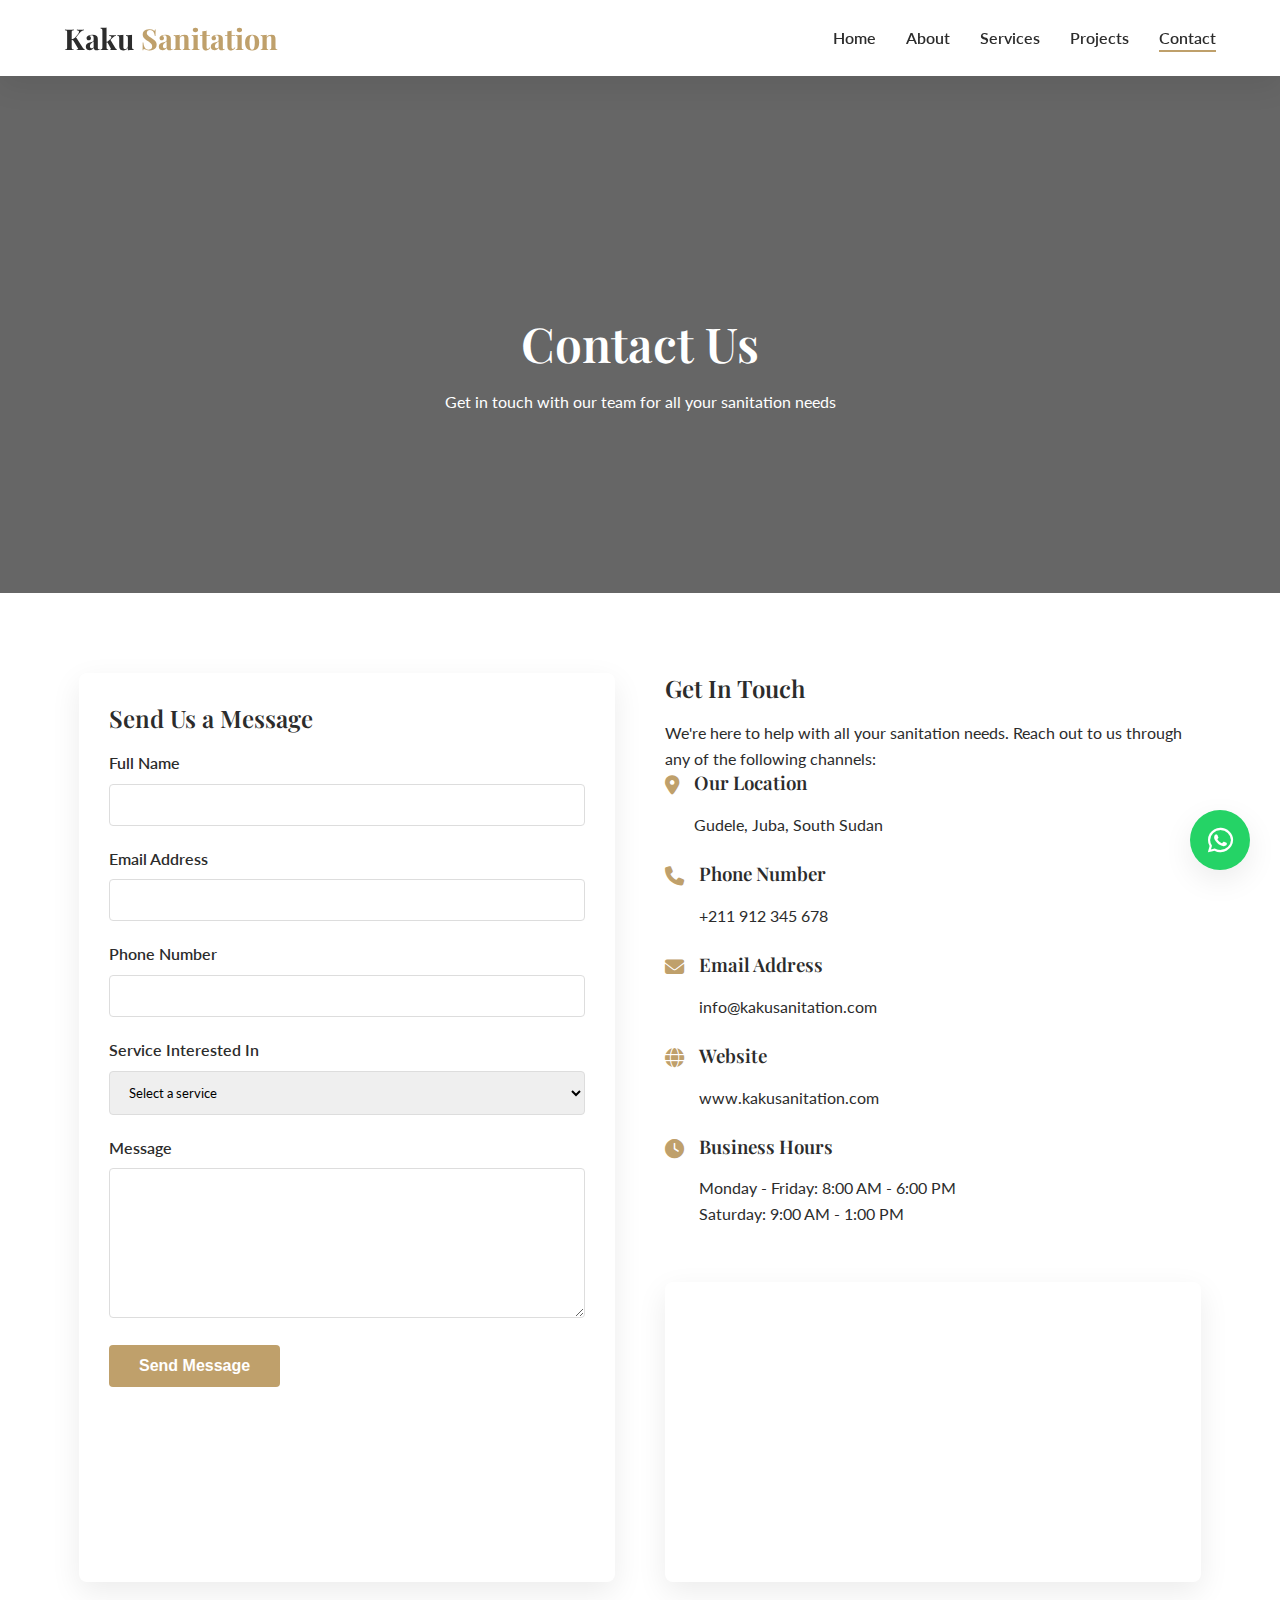
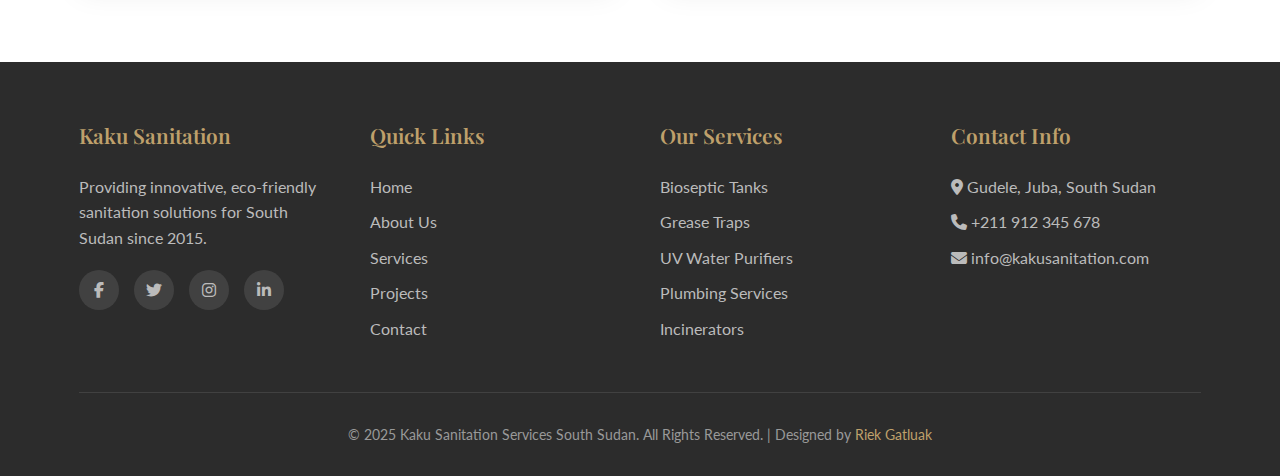
<file: contact.html>
<!DOCTYPE html>
<html lang="en">
<head>
    <meta charset="UTF-8">
    <meta name="viewport" content="width=device-width, initial-scale=1.0">
    <title>Contact Us - Kaku Sanitation Services South Sudan</title>
    <link href="https://fonts.googleapis.com/css2?family=Lato:wght@300;400;700&family=Playfair+Display:wght@400;600;700&display=swap" rel="stylesheet">
    <link rel="stylesheet" href="https://cdnjs.cloudflare.com/ajax/libs/font-awesome/6.4.0/css/all.min.css">
    <link rel="stylesheet" href="style.css">
</head>
<body>
    <!-- Header -->
    <header>
        <div class="container header-container">
            <a href="index.html" class="logo">Kaku <span>Sanitation</span></a>
            <button class="hamburger" id="hamburger">
                <i class="fas fa-bars"></i>
            </button>
            <ul class="nav-links" id="nav-links">
                <li><a href="index.html">Home</a></li>
                <li><a href="about.html">About</a></li>
                <li><a href="services.html">Services</a></li>
                <li><a href="projects.html">Projects</a></li>
                <li><a href="contact.html" class="active">Contact</a></li>
            </ul>
        </div>
    </header>

    <!-- Breadcrumb -->
    <section class="breadcrumb">
        <div class="container">
            <div class="breadcrumb-content">
                <a href="index.html">Home</a>
                <span>/</span>
                <span>Contact Us</span>
            </div>
        </div>
    </section>

    <!-- Page Hero -->
    <section class="page-hero">
        <div class="page-hero-content">
            <h1>Contact Us</h1>
            <p>Get in touch with our team for all your sanitation needs</p>
        </div>
    </section>

    <!-- Contact Section -->
    <section class="section contact">
        <div class="container">
            <div class="contact-content">
                <div class="contact-form">
                    <h2>Send Us a Message</h2>
                    <form id="contactForm">
                        <div class="form-group">
                            <label for="name">Full Name</label>
                            <input type="text" id="name" class="form-control" required>
                        </div>
                        <div class="form-group">
                            <label for="email">Email Address</label>
                            <input type="email" id="email" class="form-control" required>
                        </div>
                        <div class="form-group">
                            <label for="phone">Phone Number</label>
                            <input type="tel" id="phone" class="form-control" required>
                        </div>
                        <div class="form-group">
                            <label for="service">Service Interested In</label>
                            <select id="service" class="form-control">
                                <option value="">Select a service</option>
                                <option value="bioseptic">Bioseptic Tanks</option>
                                <option value="grease">Grease Traps</option>
                                <option value="water">UV Water Purifiers</option>
                                <option value="plumbing">Plumbing Services</option>
                                <option value="placenta">Placenta Pits</option>
                                <option value="incinerators">Incinerators</option>
                            </select>
                        </div>
                        <div class="form-group">
                            <label for="message">Message</label>
                            <textarea id="message" class="form-control" required></textarea>
                        </div>
                        <button type="submit" class="btn">Send Message</button>
                    </form>
                </div>
                <div class="contact-info">
                    <div>
                        <h2>Get In Touch</h2>
                        <p>We're here to help with all your sanitation needs. Reach out to us through any of the following channels:</p>
                        
                        <div class="info-item">
                            <i class="fas fa-map-marker-alt"></i>
                            <div>
                                <h3>Our Location</h3>
                                <p>Gudele, Juba, South Sudan</p>
                            </div>
                        </div>
                        <div class="info-item">
                            <i class="fas fa-phone"></i>
                            <div>
                                <h3>Phone Number</h3>
                                <p>+211 912 345 678</p>
                            </div>
                        </div>
                        <div class="info-item">
                            <i class="fas fa-envelope"></i>
                            <div>
                                <h3>Email Address</h3>
                                <p>info@kakusanitation.com</p>
                            </div>
                        </div>
                        <div class="info-item">
                            <i class="fas fa-globe"></i>
                            <div>
                                <h3>Website</h3>
                                <p>www.kakusanitation.com</p>
                            </div>
                        </div>
                        <div class="info-item">
                            <i class="fas fa-clock"></i>
                            <div>
                                <h3>Business Hours</h3>
                                <p>Monday - Friday: 8:00 AM - 6:00 PM</p>
                                <p>Saturday: 9:00 AM - 1:00 PM</p>
                            </div>
                        </div>
                    </div>
                    <div class="map-container">
                        <iframe src="https://www.google.com/maps/embed?pb=!1m18!1m12!1m3!1d3989.753091567486!2d31.58224657482051!3d4.855442095959616!2m3!1f0!2f0!3f0!3m2!1i1024!2i768!4f13.1!3m3!1m2!1s0x171f3a8c7d7b8b8b%3A0x9c3b8d1b1b1b1b1b!2sGudele%2C%20Juba%2C%20South%20Sudan!5e0!3m2!1sen!2s!4v1620000000000!5m2!1sen!2s" allowfullscreen="" loading="lazy"></iframe>
                    </div>
                </div>
            </div>
        </div>
    </section>

    <!-- Footer -->
    <footer>
        <div class="container">
            <div class="footer-content">
                <div class="footer-col">
                    <h3>Kaku Sanitation</h3>
                    <p>Providing innovative, eco-friendly sanitation solutions for South Sudan since 2015.</p>
                    <div class="social-links">
                        <a href="#"><i class="fab fa-facebook-f"></i></a>
                        <a href="#"><i class="fab fa-twitter"></i></a>
                        <a href="#"><i class="fab fa-instagram"></i></a>
                        <a href="#"><i class="fab fa-linkedin-in"></i></a>
                    </div>
                </div>
                <div class="footer-col">
                    <h3>Quick Links</h3>
                    <a href="index.html">Home</a>
                    <a href="about.html">About Us</a>
                    <a href="services.html">Services</a>
                    <a href="projects.html">Projects</a>
                    <a href="contact.html">Contact</a>
                </div>
                <div class="footer-col">
                    <h3>Our Services</h3>
                    <a href="services.html">Bioseptic Tanks</a>
                    <a href="services.html">Grease Traps</a>
                    <a href="services.html">UV Water Purifiers</a>
                    <a href="services.html">Plumbing Services</a>
                    <a href="services.html">Incinerators</a>
                </div>
                <div class="footer-col">
                    <h3>Contact Info</h3>
                    <p><i class="fas fa-map-marker-alt"></i> Gudele, Juba, South Sudan</p>
                    <p><i class="fas fa-phone"></i> +211 912 345 678</p>
                    <p><i class="fas fa-envelope"></i> info@kakusanitation.com</p>
                </div>
            </div>
            <div class="copyright">
                <p>&copy; 2025 Kaku Sanitation Services South Sudan. All Rights Reserved. | Designed by <a href="https://wa.me/211981211736?text=Hi%20Riek%20Gatluak,%20I%20saw%20your%20design%20for%20Kaku%20Sanitation%20Services%20and%20I'm%20interested%20in%20your%20work" target="_blank">Riek Gatluak</a></p>
            </div>
        </div>
    </footer>

    <!-- WhatsApp Widget -->
    <div class="whatsapp-widget">
        <div class="whatsapp-button" id="whatsappButton">
            <i class="fab fa-whatsapp"></i>
        </div>
        <div class="whatsapp-popup" id="whatsappPopup">
            <div class="whatsapp-header">
                <div class="whatsapp-avatar">
                    <i class="fas fa-user"></i>
                </div>
                <div class="whatsapp-info">
                    <h4>Kaku Sanitation</h4>
                    <p>Typically replies within an hour</p>
                </div>
            </div>
            <div class="whatsapp-body">
                <div class="whatsapp-message">
                    Hello! 👋 How can we help you with your sanitation needs?
                </div>
                <div class="whatsapp-actions">
                    <a href="https://wa.me/211912345678?text=Hi%20Kaku%20Sanitation,%20I%20would%20like%20to%20get%20more%20information%20about%20your%20services" class="btn" target="_blank">Start Chat</a>
                    <button class="btn btn-outline" id="closePopup">Maybe Later</button>
                </div>
            </div>
        </div>
    </div>

    <script src="script.js"></script>
</body>
</html>
</file>
<file: style.css>
/* CSS Variables */
:root {
    --charcoal: #2c2c2c;
    --gold: #bfa06b;
    --white: #ffffff;
    --beige: #f5f2ed;
    --light-gray: #f8f8f8;
    --transition: all 0.3s ease;
    --box-shadow: 0 10px 30px rgba(0, 0, 0, 0.08);
    --box-shadow-hover: 0 15px 40px rgba(0, 0, 0, 0.12);
    --gold-glow: 0 0 15px rgba(191, 160, 107, 0.4);
}

/* Reset & Base Styles */
* {
    margin: 0;
    padding: 0;
    box-sizing: border-box;
}

html {
    scroll-behavior: smooth;
}

body {
    font-family: 'Lato', sans-serif;
    line-height: 1.6;
    color: var(--charcoal);
    background-color: var(--white);
    overflow-x: hidden;
}

h1, h2, h3, h4, h5, h6 {
    font-family: 'Playfair Display', serif;
    font-weight: 600;
    line-height: 1.3;
    margin-bottom: 1rem;
}

a {
    text-decoration: none;
    color: inherit;
    transition: var(--transition);
}

ul {
    list-style: none;
}

img {
    max-width: 100%;
    height: auto;
}

.container {
    width: 90%;
    max-width: 1200px;
    margin: 0 auto;
    padding: 0 15px;
}

.btn {
    display: inline-block;
    padding: 12px 30px;
    background-color: var(--gold);
    color: var(--white);
    border: none;
    border-radius: 4px;
    font-weight: 600;
    cursor: pointer;
    transition: var(--transition);
    text-align: center;
    font-size: 1rem;
}

.btn:hover {
    background-color: var(--charcoal);
    box-shadow: var(--gold-glow);
    transform: translateY(-3px);
}

.btn-outline {
    background-color: transparent;
    border: 2px solid var(--gold);
    color: var(--gold);
}

.btn-outline:hover {
    background-color: var(--gold);
    color: var(--white);
}

.section {
    padding: 80px 0;
}

.section-title {
    text-align: center;
    margin-bottom: 50px;
    position: relative;
}

.section-title:after {
    content: '';
    display: block;
    width: 80px;
    height: 3px;
    background-color: var(--gold);
    margin: 15px auto 0;
}

.page-hero {
    height: 60vh;
    background: linear-gradient(rgba(0, 0, 0, 0.6), rgba(0, 0, 0, 0.6)), 
                url('https://images.unsplash.com/photo-1621905252507-b35492cc74b4?ixlib=rb-4.0.3&ixid=M3wxMjA3fDB8MHxwaG90by1wYWdlfHx8fGVufDB8fHx8fA%3D%3D&auto=format&fit=crop&w=2069&q=80') no-repeat center center/cover;
    display: flex;
    align-items: center;
    justify-content: center;
    text-align: center;
    color: var(--white);
    padding-top: 80px;
}

.page-hero-content h1 {
    font-size: 3rem;
    margin-bottom: 15px;
}

.breadcrumb {
    background-color: var(--beige);
    padding: 15px 0;
    margin-bottom: 0;
}

.breadcrumb-content {
    display: flex;
    align-items: center;
    gap: 10px;
    font-size: 0.9rem;
}

.breadcrumb a {
    color: var(--gold);
}

.breadcrumb a:hover {
    color: var(--charcoal);
}

.breadcrumb span {
    color: #999;
}

/* Header & Navigation */
header {
    background-color: var(--white);
    box-shadow: var(--box-shadow);
    position: fixed;
    width: 100%;
    top: 0;
    z-index: 1000;
    transition: var(--transition);
}

.header-container {
    display: flex;
    justify-content: space-between;
    align-items: center;
    padding: 15px 0;
}

.logo {
    font-family: 'Playfair Display', serif;
    font-size: 1.8rem;
    font-weight: 700;
    color: var(--charcoal);
}

.logo span {
    color: var(--gold);
}

.nav-links {
    display: flex;
}

.nav-links li {
    margin-left: 30px;
}

.nav-links a {
    font-weight: 600;
    position: relative;
}

.nav-links a:after {
    content: '';
    position: absolute;
    width: 0;
    height: 2px;
    background-color: var(--gold);
    bottom: -5px;
    left: 0;
    transition: var(--transition);
}

.nav-links a:hover:after,
.nav-links a.active:after {
    width: 100%;
}

.hamburger {
    display: none;
    cursor: pointer;
    background: none;
    border: none;
    font-size: 1.5rem;
    color: var(--charcoal);
}

/* Hero Section */
.hero {
    height: 100vh;
    background: linear-gradient(rgba(0, 0, 0, 0.6), rgba(0, 0, 0, 0.6)), 
                url('https://images.unsplash.com/photo-1621905252507-b35492cc74b4?ixlib=rb-4.0.3&ixid=M3wxMjA3fDB8MHxwaG90by1wYWdlfHx8fGVufDB8fHx8fA%3D%3D&auto=format&fit=crop&w=2069&q=80') no-repeat center center/cover;
    display: flex;
    align-items: center;
    justify-content: center;
    text-align: center;
    color: var(--white);
    padding-top: 80px;
}

.hero-content {
    max-width: 800px;
    padding: 0 20px;
    animation: fadeInUp 1s ease;
}

.hero h1 {
    font-size: 3.5rem;
    margin-bottom: 20px;
    line-height: 1.2;
}

.hero p {
    font-size: 1.2rem;
    margin-bottom: 30px;
    max-width: 600px;
    margin-left: auto;
    margin-right: auto;
}

/* About Section */
.about {
    background-color: var(--beige);
}

.about-content {
    display: grid;
    grid-template-columns: 1fr 1fr;
    gap: 50px;
    align-items: center;
}

.about-text h2 {
    margin-bottom: 20px;
}

.about-text p {
    margin-bottom: 15px;
}

.about-image {
    border-radius: 8px;
    overflow: hidden;
    box-shadow: var(--box-shadow);
}

.mission-vision {
    display: grid;
    grid-template-columns: repeat(3, 1fr);
    gap: 30px;
    margin-top: 50px;
}

.mission-card {
    background-color: var(--white);
    padding: 30px;
    border-radius: 8px;
    box-shadow: var(--box-shadow);
    text-align: center;
    transition: var(--transition);
}

.mission-card:hover {
    transform: translateY(-10px);
    box-shadow: var(--box-shadow-hover);
}

.mission-card i {
    font-size: 2.5rem;
    color: var(--gold);
    margin-bottom: 20px;
}

/* Services Section */
.services-grid {
    display: grid;
    grid-template-columns: repeat(auto-fit, minmax(300px, 1fr));
    gap: 30px;
}

.service-card {
    background-color: var(--white);
    border-radius: 8px;
    overflow: hidden;
    box-shadow: var(--box-shadow);
    transition: var(--transition);
}

.service-card:hover {
    transform: translateY(-10px);
    box-shadow: var(--box-shadow-hover);
}

.service-img {
    height: 200px;
    overflow: hidden;
}

.service-img img {
    width: 100%;
    height: 100%;
    object-fit: cover;
    transition: var(--transition);
}

.service-card:hover .service-img img {
    transform: scale(1.1);
}

.service-content {
    padding: 25px;
}

.service-content h3 {
    margin-bottom: 15px;
    color: var(--charcoal);
}

.service-content p {
    margin-bottom: 20px;
    color: #666;
}

/* Projects Section */
.projects {
    background-color: var(--light-gray);
}

.projects-grid {
    display: grid;
    grid-template-columns: repeat(auto-fill, minmax(300px, 1fr));
    gap: 25px;
}

.project-card {
    border-radius: 8px;
    overflow: hidden;
    box-shadow: var(--box-shadow);
    position: relative;
    cursor: pointer;
}

.project-img {
    height: 250px;
    overflow: hidden;
}

.project-img img {
    width: 100%;
    height: 100%;
    object-fit: cover;
    transition: var(--transition);
}

.project-card:hover .project-img img {
    transform: scale(1.1);
}

.project-overlay {
    position: absolute;
    bottom: 0;
    left: 0;
    right: 0;
    background: linear-gradient(transparent, rgba(0, 0, 0, 0.8));
    color: var(--white);
    padding: 20px;
    transform: translateY(100%);
    transition: var(--transition);
}

.project-card:hover .project-overlay {
    transform: translateY(0);
}

/* Lightbox */
.lightbox {
    display: none;
    position: fixed;
    top: 0;
    left: 0;
    width: 100%;
    height: 100%;
    background-color: rgba(0, 0, 0, 0.9);
    z-index: 2000;
    justify-content: center;
    align-items: center;
}

.lightbox.active {
    display: flex;
}

.lightbox-content {
    max-width: 90%;
    max-height: 90%;
    position: relative;
}

.lightbox-content img {
    max-width: 100%;
    max-height: 90vh;
    border-radius: 8px;
}

.lightbox-close {
    position: absolute;
    top: -40px;
    right: 0;
    background: none;
    border: none;
    color: var(--white);
    font-size: 2rem;
    cursor: pointer;
}

.lightbox-nav {
    position: absolute;
    top: 50%;
    width: 100%;
    display: flex;
    justify-content: space-between;
    transform: translateY(-50%);
}

.lightbox-prev,
.lightbox-next {
    background: none;
    border: none;
    color: var(--white);
    font-size: 2rem;
    cursor: pointer;
    padding: 0 20px;
}

/* Contact Section */
.contact-content {
    display: grid;
    grid-template-columns: 1fr 1fr;
    gap: 50px;
}

.contact-form {
    background-color: var(--white);
    padding: 30px;
    border-radius: 8px;
    box-shadow: var(--box-shadow);
}

.form-group {
    margin-bottom: 20px;
}

.form-group label {
    display: block;
    margin-bottom: 8px;
    font-weight: 600;
}

.form-control {
    width: 100%;
    padding: 12px 15px;
    border: 1px solid #ddd;
    border-radius: 4px;
    font-family: 'Lato', sans-serif;
    transition: var(--transition);
}

.form-control:focus {
    border-color: var(--gold);
    outline: none;
    box-shadow: 0 0 0 2px rgba(191, 160, 107, 0.2);
}

textarea.form-control {
    min-height: 150px;
    resize: vertical;
}

.contact-info {
    display: flex;
    flex-direction: column;
    justify-content: space-between;
}

.info-item {
    display: flex;
    align-items: flex-start;
    margin-bottom: 25px;
}

.info-item i {
    font-size: 1.2rem;
    color: var(--gold);
    margin-right: 15px;
    margin-top: 5px;
}

.map-container {
    height: 300px;
    border-radius: 8px;
    overflow: hidden;
    box-shadow: var(--box-shadow);
    margin-top: 30px;
}

.map-container iframe {
    width: 100%;
    height: 100%;
    border: none;
}

/* Footer */
footer {
    background-color: var(--charcoal);
    color: var(--white);
    padding: 60px 0 30px;
}

.footer-content {
    display: grid;
    grid-template-columns: repeat(4, 1fr);
    gap: 40px;
    margin-bottom: 40px;
}

.footer-col h3 {
    color: var(--gold);
    margin-bottom: 25px;
    font-size: 1.3rem;
}

.footer-col p, .footer-col a {
    color: #bbb;
    margin-bottom: 10px;
    display: block;
}

.footer-col a:hover {
    color: var(--gold);
}

.social-links {
    display: flex;
    gap: 15px;
    margin-top: 20px;
}

.social-links a {
    display: flex;
    align-items: center;
    justify-content: center;
    width: 40px;
    height: 40px;
    background-color: rgba(255, 255, 255, 0.1);
    border-radius: 50%;
    transition: var(--transition);
}

.social-links a:hover {
    background-color: var(--gold);
    transform: translateY(-5px);
}

.copyright {
    text-align: center;
    padding-top: 30px;
    border-top: 1px solid rgba(255, 255, 255, 0.1);
    color: #999;
    font-size: 0.9rem;
}

.copyright a {
    color: var(--gold);
}

/* WhatsApp Widget */
.whatsapp-widget {
    position: fixed;
    bottom: 30px;
    right: 30px;
    z-index: 1000;
}

.whatsapp-button {
    width: 60px;
    height: 60px;
    background-color: #25D366;
    border-radius: 50%;
    display: flex;
    align-items: center;
    justify-content: center;
    box-shadow: var(--box-shadow);
    cursor: pointer;
    transition: var(--transition);
    animation: pulse 2s infinite;
}

.whatsapp-button:hover {
    transform: scale(1.1);
    box-shadow: var(--box-shadow-hover);
}

.whatsapp-button i {
    color: var(--white);
    font-size: 1.8rem;
}

.whatsapp-popup {
    position: absolute;
    bottom: 80px;
    right: 0;
    width: 300px;
    background-color: var(--white);
    border-radius: 12px;
    box-shadow: var(--box-shadow-hover);
    overflow: hidden;
    opacity: 0;
    visibility: hidden;
    transform: translateY(20px);
    transition: var(--transition);
}

.whatsapp-popup.active {
    opacity: 1;
    visibility: visible;
    transform: translateY(0);
}

.whatsapp-header {
    background-color: var(--gold);
    padding: 15px;
    color: var(--white);
    display: flex;
    align-items: center;
}

.whatsapp-avatar {
    width: 50px;
    height: 50px;
    border-radius: 50%;
    overflow: hidden;
    margin-right: 15px;
    background-color: var(--white);
    display: flex;
    align-items: center;
    justify-content: center;
}

.whatsapp-avatar i {
    font-size: 1.8rem;
    color: var(--gold);
}

.whatsapp-info h4 {
    margin-bottom: 5px;
    font-size: 1.1rem;
}

.whatsapp-info p {
    font-size: 0.9rem;
    opacity: 0.9;
}

.whatsapp-body {
    padding: 20px;
    background-color: var(--light-gray);
}

.whatsapp-message {
    background-color: var(--white);
    padding: 15px;
    border-radius: 10px;
    margin-bottom: 15px;
    position: relative;
    box-shadow: var(--box-shadow);
}

.whatsapp-message:after {
    content: '';
    position: absolute;
    bottom: -10px;
    right: 20px;
    width: 0;
    height: 0;
    border-left: 10px solid transparent;
    border-right: 10px solid transparent;
    border-top: 10px solid var(--white);
}

.whatsapp-actions {
    display: flex;
    gap: 10px;
}

.whatsapp-actions .btn {
    flex: 1;
    padding: 10px;
    font-size: 0.9rem;
}

.whatsapp-actions .btn-outline {
    background-color: transparent;
    border: 1px solid #ddd;
    color: #666;
}

.whatsapp-actions .btn-outline:hover {
    background-color: #f5f5f5;
    color: #333;
}

/* Animations */
@keyframes fadeInUp {
    from {
        opacity: 0;
        transform: translateY(30px);
    }
    to {
        opacity: 1;
        transform: translateY(0);
    }
}

@keyframes pulse {
    0% {
        box-shadow: 0 0 0 0 rgba(37, 211, 102, 0.7);
    }
    70% {
        box-shadow: 0 0 0 15px rgba(37, 211, 102, 0);
    }
    100% {
        box-shadow: 0 0 0 0 rgba(37, 211, 102, 0);
    }
}

/* Responsive Styles */
@media (max-width: 992px) {
    .about-content,
    .contact-content {
        grid-template-columns: 1fr;
    }

    .mission-vision,
    .footer-content {
        grid-template-columns: repeat(2, 1fr);
    }

    .hero h1 {
        font-size: 2.8rem;
    }

    .page-hero-content h1 {
        font-size: 2.5rem;
    }
}

@media (max-width: 768px) {
    .hamburger {
        display: block;
    }

    .nav-links {
        position: fixed;
        top: 70px;
        left: 0;
        width: 100%;
        background-color: var(--white);
        flex-direction: column;
        align-items: center;
        padding: 20px 0;
        box-shadow: var(--box-shadow);
        transform: translateY(-100%);
        opacity: 0;
        visibility: hidden;
        transition: var(--transition);
    }

    .nav-links.active {
        transform: translateY(0);
        opacity: 1;
        visibility: visible;
    }

    .nav-links li {
        margin: 15px 0;
    }

    .hero h1 {
        font-size: 2.2rem;
    }

    .hero p {
        font-size: 1rem;
    }

    .section {
        padding: 60px 0;
    }

    .page-hero {
        height: 50vh;
    }

    .page-hero-content h1 {
        font-size: 2rem;
    }

    .whatsapp-popup {
        width: 280px;
    }
}

@media (max-width: 576px) {
    .mission-vision,
    .footer-content {
        grid-template-columns: 1fr;
    }

    .hero h1 {
        font-size: 1.8rem;
    }

    .services-grid {
        grid-template-columns: 1fr;
    }

    .whatsapp-widget {
        bottom: 20px;
        right: 20px;
    }

    .whatsapp-popup {
        width: 260px;
    }

    .page-hero {
        height: 40vh;
    }

    .page-hero-content h1 {
        font-size: 1.8rem;
    }
}
</file>
